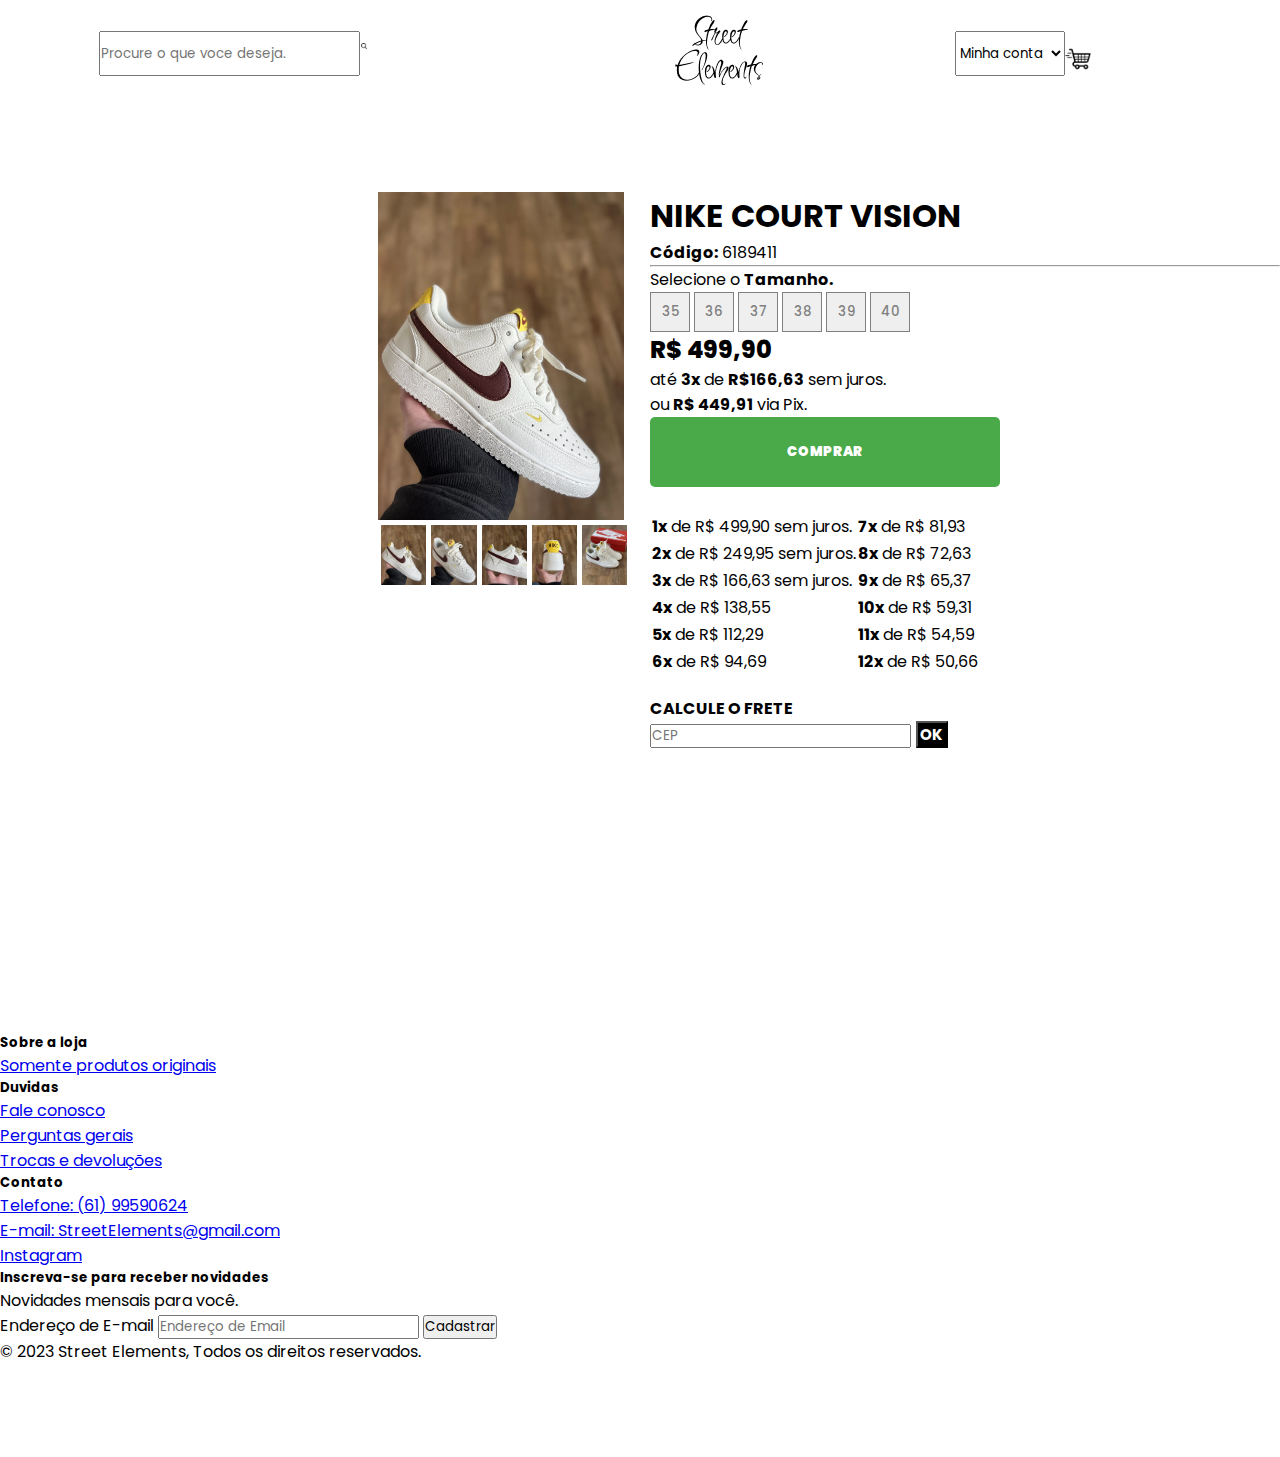
<file: TELAS/páginadecompra.html>
<!DOCTYPE html>
<html lang="pt-BR">

<head>
    <meta charset="UTF-8">
    <meta name="viewport" content="width=device-width, initial-scale=1.0">
    <title>Street Elements</title>
    <link href="https://cdn.jsdelivr.net/npm/bootstrap@5.3.0/dist/css/bootstrap.min.css" rel="stylesheet"
        integrity="sha384-9ndCyUaIbzAi2FUVXJi0CjmCapSmO7SnpJef0486qhLnuZ2cdeRhO02iuK6FUUVM" crossorigin="anonymous">
    <link rel="stylesheet" href="/STYLE/index.css">
    <script src="https://cdn.jsdelivr.net/npm/bootstrap@5.3.0/dist/js/bootstrap.bundle.min.js"
        integrity="sha384-geWF76RCwLtnZ8qwWowPQNguL3RmwHVBC9FhGdlKrxdiJJigb/j/68SIy3Te4Bkz" crossorigin="anonymous">
    </script>
</head>

<body>
    <section id="cabecalho">
        <header>
          <div class="column">
            <div class="input-group" id="barrapesquisa">
              <input type="text" class="form-control" placeholder="Procure o que voce deseja."
                aria-label="Recipient's username" aria-describedby="basic-addon2">
              <span class="input-group-text" id="basic-addon2"><a href=""> <img src="/Imagens/search.png" alt=""
                    width="80%"></a></span>
    
              </div>
    
              <div >
               <a href="index.html"><img src="/Imagens/Vertical Logo Black.png" alt="" width="10%" id="street" ></a> 
              </div>
    
              <div  id="carrinho">
                <select class="form-select" aria-label="Default select example" id="dropdown" onchange="redirectToLink()">
                  <option selected>
                  <option selected> <img
                      src="/Imagens/pngtree-avatar-vector-icon-white-transparent-background-png-image_1978010.jpg" alt="" >
                    Minha conta </option>
                  <option value="login.html">Cadastre-se</option>
                  <option value="2">Perfil</option>
                  <option value="3">Suporte</option>
                </select>
                <button><img src="/Imagens/5465858.png" alt="" width="20%" style="margin-right: 80%;"></button>
               </div>
          </div>
    
        </header>
      </section>
      <script>
        function redirectToLink() {
          var selectElement = document.getElementById("dropdown");
          var selectedValue = selectElement.value;
          
          if (selectedValue) {
            window.location.href = selectedValue;
          }
        }
      </script>
    <section>
        <div class="container-jp">
            <div class="left-side">
                <div class="items">
                    <div class="select-image">
                        <img src="/Imagens/Imagem Produto.webp" alt="">
                    </div>
                    <div class="thumbnails">
                        <div class="thumbnail">
                            <img src="/Imagens/Thumbnail1.webp" alt="">
                        </div>
                        <div class="thumbnail">
                            <img src="/Imagens/Thumbnail2.webp" alt="">
                        </div>
                        <div class="thumbnail">
                            <img src="/Imagens/Thumbnail3.webp" alt="">
                        </div>
                        <div class="thumbnail">
                            <img src="/Imagens/Thumbnail4.webp" alt="">
                        </div>
                        <div class="thumbnail">
                            <img src="/Imagens/Thumbail5.webp" alt="">
                        </div>
                    </div>
                </div>
            </div>
            <div class="right-side">
                <h1>NIKE COURT VISION</h1>
                <p><strong>Código:</strong> 6189411</p>
                <hr>
                <div class="tamanhos">
                    <p>Selecione o <strong>Tamanho.</strong></p>
                    <button>35</button>
                    <button>36</button>
                    <button>37</button>
                    <button>38</button>
                    <button>39</button>
                    <button>40</button>
                </div>
                <div class="dados-de-compra">
                    <h2>R$ 499,90</h2>
                    <p>até <strong>3x</strong> de <strong>R$166,63</strong> sem juros.<br>ou <strong>R$ 449,91</strong>
                        via Pix.</p>
                    <button>COMPRAR</button>
                </div> <br>
                <div class="tabela-de-parcelamento">
                    <table>
                        <tr>
                          <td><strong>1x</strong> de R$ 499,90 sem juros.</td>
                          <td><strong>7x</strong> de R$ 81,93</td>
                        </tr>
                        <tr>
                            <td><strong>2x</strong> de R$ 249,95 sem juros.</td>
                            <td><strong>8x</strong> de R$ 72,63</td>
                        </tr>
                        <tr>
                            <td><strong>3x</strong> de R$ 166,63 sem juros.</td>
                            <td><strong>9x</strong> de R$ 65,37</td>
                        </tr>
                        <tr>
                            <td><strong>4x</strong> de R$ 138,55</td>
                            <td><strong>10x</strong> de R$ 59,31</td>
                        </tr>
                        <tr>
                            <td><strong>5x</strong> de R$ 112,29</td>
                            <td><strong>11x</strong> de R$ 54,59</td>
                        </tr>
                        <tr>
                            <td><strong>6x</strong> de R$ 94,69</td>
                            <td><strong>12x</strong> de R$ 50,66</td>
                        </tr>
                      </table>
                </div>
                <div class="frete">
                   <strong><p>CALCULE O FRETE <br><input type="text" name="" id="" placeholder="CEP"><button>OK</button></p></strong>
                </div>
            </div>
    </section>
    <section>
    <div class="container">
        <footer class="py-5">
          <div class="row">
            <div class="col-6 col-md-2 mb-3">
              <h5>Sobre a loja</h5>
              <ul class="nav flex-column">
                <li class="nav-item mb-2"><a href="#" class="nav-link p-0 text-body-secondary">Somente produtos
                    originais</a></li>
    
              </ul>
            </div>
    
            <div class="col-6 col-md-2 mb-3">
              <h5>Duvidas</h5>
              <ul class="nav flex-column">
                <li class="nav-item mb-2"><a href="#" class="nav-link p-0 text-body-secondary">Fale conosco</a></li>
                <li class="nav-item mb-2"><a href="#" class="nav-link p-0 text-body-secondary">Perguntas gerais</a></li>
                <li class="nav-item mb-2"><a href="#" class="nav-link p-0 text-body-secondary">Trocas e devoluções</a></li>
    
              </ul>
            </div>
    
            <div class="col-6 col-md-2 mb-3">
              <h5>Contato</h5>
              <ul class="nav flex-column">
                <li class="nav-item mb-2"><a href="#" class="nav-link p-0 text-body-secondary">Telefone: (61) 99590624</a>
                </li>
                <li class="nav-item mb-2"><a href="#" class="nav-link p-0 text-body-secondary">E-mail:
                    StreetElements@gmail.com </a></li>
                <li class="nav-item mb-2"><a href="#" class="nav-link p-0 text-body-secondary">Instagram</a></li>
    
              </ul>
            </div>
    
            <div class="col-md-5 offset-md-1 mb-3">
              <form>
                <h5>Inscreva-se para receber novidades</h5>
                <p>Novidades mensais para você.</p>
                <div class="d-flex flex-column flex-sm-row w-100 gap-2">
                  <label for="newsletter1" class="visually-hidden">Endereço de E-mail</label>
                  <input id="newsletter1" type="text" class="form-control" placeholder="Endereço de Email">
                  <button class="btn btn-primary" type="button">Cadastrar</button>
                </div>
              </form>
            </div>
          </div>
    
          <div class="d-flex flex-column flex-sm-row justify-content-between py-4 my-4 border-top">
            <p>&copy; 2023 Street Elements, Todos os direitos reservados.</p>
            <ul class="list-unstyled d-flex">
              <li class="ms-3"><a class="link-body-emphasis" href="#"><svg class="bi" width="24" height="24">
                    <use xlink:href="#twitter" />
                  </svg></a></li>
              <li class="ms-3"><a class="link-body-emphasis" href="#"><svg class="bi" width="24" height="24">
                    <use xlink:href="#instagram" />
                  </svg></a></li>
              <li class="ms-3"><a class="link-body-emphasis" href="#"><svg class="bi" width="24" height="24">
                    <use xlink:href="#facebook" />
                  </svg></a></li>
            </ul>
          </div>
        </footer>
      </div>
    </section>
</body>

</html>
</file>
<file: STYLE/index.css>
@import url('https://fonts.googleapis.com/css2?family=Bangers&family=Josefin+Sans&family=Poppins&display=swap');
@import url('https://fonts.googleapis.com/css2?family=Bangers&family=Darumadrop+One&family=Josefin+Sans&family=Poppins&display=swap');

body * {
    font-family: 'Bangers', cursive;
    font-family: 'Darumadrop One', cursive;
    font-family: 'Josefin Sans', sans-serif;
    font-family: 'Poppins', sans-serif;
    ;
}

* {
    margin: 0;
    padding: 0;
}
header{
    display: flex;
    flex-direction: row;
}


#cabecalho {
    text-align: center;
    display: flex;
    z-index: 100;
    width: 100%;
    position: fixed;
    background-color: white;
    padding: 15px;
    justify-content: center;
    flex-basis: auto;
    top: 0;

}

.carrosel_kalel {
    margin-top: 7%;
}

.carousel slide {

    z-index: 1;
}

.column {
    display: flex;
    align-items: center;
    justify-content: center;
    gap: 15%;
}

.container-fluid {
    margin-left: auto;
    width: 50%;
}

#street {
    width: max-content;
}

#barrapesquisa {
    height: 45px;
    width: 30%;
    display: flex;
    justify-items: center;
}


#barrapesquisa span {
    width: 15%;
    margin-right: 30%;
    justify-content: left;
}


#dropdown {
    height: 45px;
    width: auto;
}

#carrinho {
    display: flex;
    align-items: center;
    width: 20%;
    
}

#carrinho button {
    height: 30%;
    width: 30%;
    display: flex;
    justify-content: center;
    align-items: start;
    border: 0px solid;
    background-color: rgb(255, 255, 255);
}

#carrinho button {
    height: 15px;
    width: 50%;
    border: 0px solid;
    background-color: rgb(255, 255, 255);
}

.subheader {
    background-color: rgb(36, 35, 35);
    color: aliceblue;
    justify-content: space-between;
    height: 33px;
    display: flex;
    justify-content: center;
    text-align: center;
    width: 100%;
}

#tenis {
    text-align: center;
    padding-top: 0.2%;
}

#tenis a {
    padding: 30px;
    text-decoration: none;
    color: white;
}



#imagem {
    width: 110vw;
    justify-content: center;
    margin-top: -0.2%;
    height: 750px;
    margin-left: -0.4%;


}

.terceirobloco_kalel {
    display: flex;
    align-items: center;
    text-align: center;
    justify-content: center;
}

.parcele_kalel {
    display: flex;
    align-items: center;
    text-align: center;
    justify-content: center;
}

.parcele {
    display: flex;
    flex-wrap: wrap;
    margin-top: 3%;
    width: 95%;
    justify-content: center;
}

.lançamentos_kalel {
    display: flex;
    text-align: center;
    justify-content: center;
    margin-top: 3%;
}

.tenis_kalel {
    display: flex;
    width: 100%;
    text-align: center;

}

.tenis_div {
    display: flex;
    flex-wrap: wrap;
    justify-content: center;
}

.tenis_div>div {
    flex-basis: calc(20.33% - 20px);
    margin: 10px;
    border: 2px solid #2e2c2c;
    padding: 30px;
    margin-top: 4%;
    border-radius: 15px;


}

.botao_kalel {
    width: 70%;
    height: 35px;
    color: white;
    background-color: white;
    border-bottom: white;
    border: rgb(15, 3, 3);
    

}
.link_compra {text-decoration: none; color: white;}

.botao_kalel:hover {
    width: 70%;
    height: 35px;
    color: white;
    background-color: black;
    border-bottom: rgb(190, 178, 2);
    border: rgb(189, 160, 0);
    border-radius: 7px;

}
.letras {margin-top: 4%;}
.container_kath {
    margin-top:8%;
    display: flex;
    justify-content: center;
    align-items: center;
    text-align: center;
    width: 80%;
    height: 80vh;
    display: flex;
    box-shadow: 5px 5px 10px rgba(8, 8, 8, 0.212);
}


.form_kath {
    width: 50%;
    display: flex;
    flex-direction: column;
    justify-content: center;
    align-items: center;
    background-color: #fff;
    padding: 3rem;
}

.form-header_kath {
    margin-bottom: 3rem;
    display: flex;
    justify-content: space-between;
}

.login-button_kath {
    display: flex;
    align-items: center;
}

.login-button_kath button {
    border: none;
    background-color: #030133;
    padding: 0.4rem 1rem;
    border-radius: 5px;
    cursor: pointer;
}

.login-button_kath button:hover {
    background-color: #030133;
}

.login-button_kath button a {
    text-decoration: none;
    font-weight: 500;
    color: #fff;
}

.form-header_kath h1::after {
    content: '';
    display: block;
    width: 5rem;
    height: 0.3rem;
    background-color: #030133;
    margin: 0 auto;
    position: absolute;
    border-radius: 10px;
}

.input-group_kath {
    display: flex;
    flex-wrap: wrap;
    justify-content: space-between;
    padding: 1rem 0;
}

.input-box_kath {
    display: flex;
    flex-direction: column;
    margin-bottom: 1.1rem;
}

.input-box_kath input {
    margin: 0.6rem 0;
    padding: 0.8rem 1.2rem;
    border: none;
    border-radius: 10px;
    box-shadow: 1px 1px 6px #0000001c;
    font-size: 0.8rem;
}

.input-box_kath input:hover {
    background-color: #eeeeee75;
}

.input-box_kath input:focus-visible {
    outline: 1px solid #030133;
}

.input-box_kath
.gender-title h6 {
    font-size: 0.75rem;
    font-weight: 600;
    color: #000000c0;
}

.input-box_kath input::placeholder {
    color: #000000be;
}

.gender-group_kath {
    display: flex;
    justify-content: space-between;
    margin-top: 0.62rem;
    padding: 0 .5rem;
}

.gender-input_kath {
    display: flex;
    align-items: center;
}

.gender-input_kath input {
    margin-right: 0.35rem;
}

.gender-input_kath {
    font-size: 0.81rem;
    font-weight: 600;
    color: #000000c0;
}

.continue-button_kath button {
    width: 100%;
    margin-top: 2.5rem;
    border: none;
    background-color: #030133;
    padding: 0.62rem;
    border-radius: 5px;
    cursor: pointer;
}

.continue-button_kath button:hover {
    background-color: #030133;
}

.continue-button_kath button a {
    text-decoration: none;
    font-size: 0.93rem;
    font-weight: 500;
    color: #fff;
}
.container-jp {
    display: flex;
    width: 100%;
    align-items: flex-start;
    height: calc(100vh - 85px);
    justify-content: center;
    gap: 20px;
    margin-top: 15%;
}
.left-side {
    display: flex;
    
    text-align: center;
    align-items: center;
    justify-content: center;
    flex-direction: column;
    width: 100%;

}
.items { margin-left: 150%; width: 130%;
    
   
}
.select-image {

    text-align: center;
    align-items: center;
    justify-content: center;
    display: flex;
    max-width: 30%;
}
.select-image img {
    width: 100%;
}
.thumbnails {
    display: flex;
    justify-content: space-evenly;
    max-width: 30%;
    gap: 5px;
    margin-top: 5px;
    margin-left: 0.4%;
}
.thumbnail img{
    width: 100%;
}
.right-side {
    width: 100%;
    
}
.dados-de-compra h2{
    font-weight: 800;
}
.dados-de-compra button {
    height: 70px;
    width: 350px;
    color: white;
    background-color: rgb(74, 170, 74);
    font-weight: 900;
    border: rgb(74, 170, 74);
    border-radius: 5px;
}
.dados-de-compra button:hover {
    background-color: rgb(28, 107, 28);
}
.frete {
    margin-top: 20px;
}
.frete button {
    height: 10%;
    width: 5%;
    color: white;
    font-weight: 700;
    background-color: black;
    font-size: 15px;
    margin-left: 5px;
}
.tamanhos button{
    height: 40px;
    width: 40px;
    gap: 10px;
    color: gray;
    font-weight: 500;
    border: 1px solid gray
}
.tamanhos button:hover {
    color: white;
    background-color: black;
}

@media screen and (max-width: 1330px) {
    .form-image_kath {
        display: none;
    }
    .container_kath {
        width: 50%;
    }
    .form_kath {
        width: 100%;
    }
}

@media screen and (max-width: 1064px) {
    .container_kath {
        width: 90%;
        height: auto;
    }
    .input-group_kath {
        flex-direction: column;
        z-index: 5;
        padding-right: 5rem;
        max-height: 10rem;
        overflow-y: scroll;
        flex-wrap: nowrap;
    }
    .gender-inputs_kath {
        margin-top: 2rem;
    }
    .gender-group_kath {
        flex-direction: column;
    }
    .gender-title_kath h6 {
        margin: 0;
    }
    .gender-input_kath {
        margin-top: 0.5rem;
    }
}

@media (max-width: 974px) {
    .tenis_div>div {
        flex-basis: 50%;
    }

    #cabecalho {
    text-align: center;
    display: flex;
    z-index: 100;
    width: 100%;
    position: fixed;
    background-color: white;
    padding: 15px;
    justify-content: center;
    flex-basis: auto;
    top: 0;
}
.carrosel_kalel {margin-top: 15%;}

}


@media (min-width: 492px) and (max-width: 644px) {
    .carrosel_kalel {margin-top: 20%;}


}    

@media (min-width: 324px) and (max-width: 492px) {
    .carrosel_kalel {margin-top: 30%;}


}    

@media (max-width: 768px) {
    .tenis_div>div {
        flex-basis: 50%;
    }

    #cabecalho {
    text-align: center;
    display: flex;
    z-index: 100;
    width: 100%;
    position: fixed;
    background-color: white;
    padding: 15px;
    justify-content: center;
    flex-basis: auto;
    top: 0;

}



}

#dropdown {
    height: 45px;
    width: auto;
}

#barrapesquisa {
    height: 45px;
}

.container {
    margin-top: 2%;
}




@media (max-width: 322px) {

    #cabecalho {
        text-align: center;
        display: flex;
        z-index: 100;
        width: 100%;
        height: 150px;
        position: relative;
        background-color: rgb(255, 255, 255);
        padding: 15px;
        justify-content: center;}
        
    .carrosel_kalel {margin-top: 30%; width: 100%;}
    

    }

    @media (max-width: 768px) {
      
            .container-jp { margin-top: 85%;
              flex-direction: column;
              align-items: center;
              margin-bottom: 110%;
            }
          
            .left-side,
            .right-side {
              width: 100%;
            }
          
            .items {
              margin-left: 0;
              width: 100%;
            }
          
            .thumbnails {
              justify-content: center;
              margin-left: 0;
            }
          
        
        .select-image,
        .thumbnail {
          max-width: 100%;
        }
        
        .tamanhos {
          margin-top: 20px;
        }
        
        .dados-de-compra button {
          width: 100%;
        }
        
        .frete input {
          width: 70%;
        }
        
        .frete button {
          height: 30px;
          width: 30%;
          font-size: 12px;
          margin-left: 5px;
        }
      }
</file>
